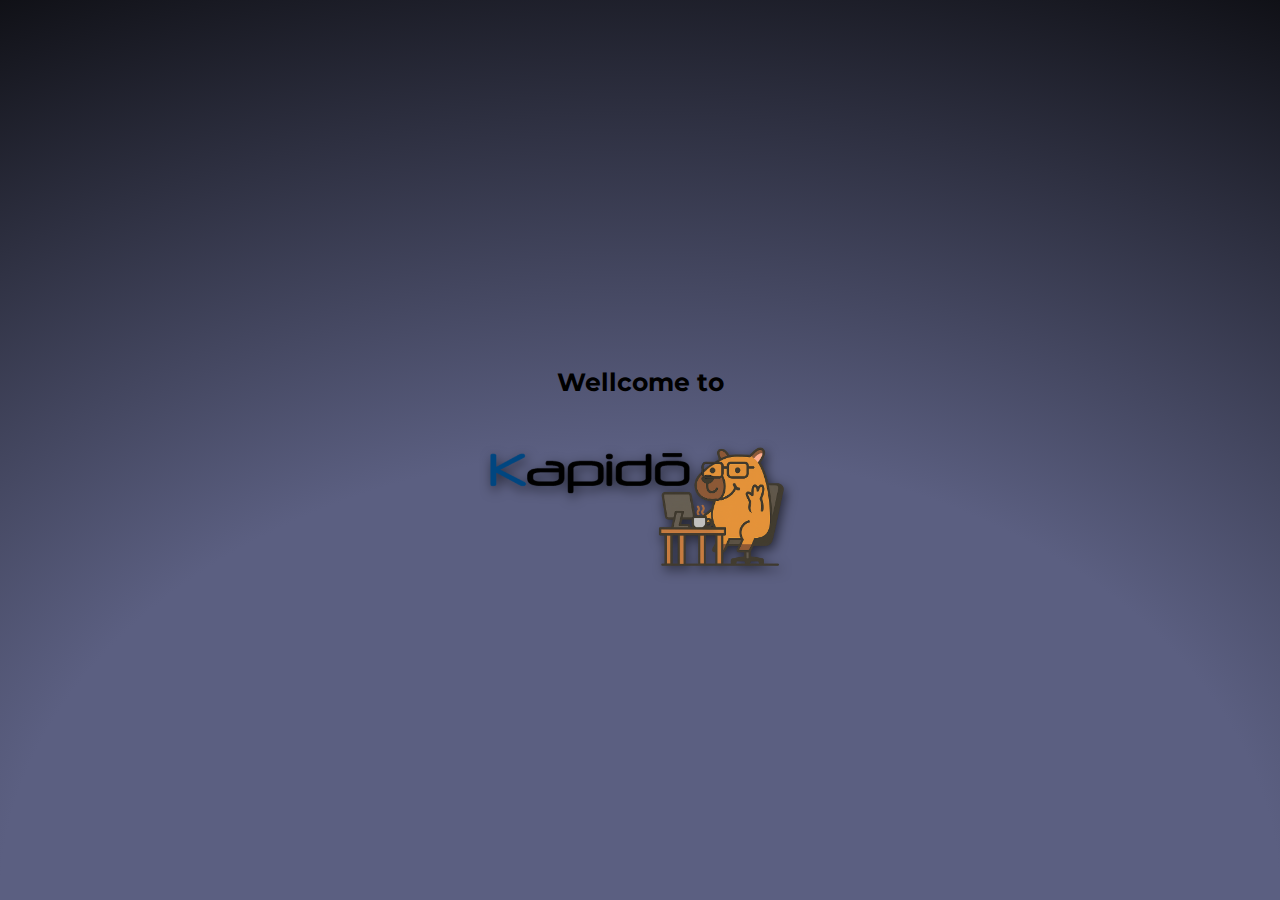
<file: index.html>
<!DOCTYPE html>
<html lang="en">

<head>
    <meta charset="UTF-8">
    <meta name="viewport" content="width=device-width, initial-scale=1.0">
    <title>Kapido</title>
    <link href="https://fonts.googleapis.com/css2?family=Montserrat:wght@400;700&display=swap" rel="stylesheet">
    <style>
        html {
            height: 100%;
        }


        body {
            height: 100%;
            margin: 0;
            padding: 0;
            background: radial-gradient(125% 125% at 50% 100%,
                    #5b5f81 40%,
                    rgb(0, 0, 0) 100%);
            display: flex;
            justify-content: center;
            align-items: center;
        }


        main {
            display: flex;
            flex-direction: column;
            justify-content: center;
            align-items: center;
            padding: 20px;
        }

        main h1 {
            color: rgb(0, 0, 0);
            margin-bottom: 30px;
            font-size: 25px;
            padding: 20px;
            font-family: 'Montserrat', sans-serif;
        }

        main img {
            max-width: 300px;
            height: auto;
            filter: drop-shadow(2px 4px 6px rgba(0, 0, 0, 0.6));
            transition: transform 0.3s ease;
        }


        h1 {
            transition: transform 0.8s ease-in-out;
        }

        h1:hover {
            transform: translateY(-5px) rotateY(360deg);
        }

        img:hover {
            transform: translateY(-5px);
        }
    </style>

</head>

<body>



    <main>
        <h1>Wellcome to</h1>
        <a href="html/Login.html">
            <img src="Imagenes/LOGO_KAPIDO.png" alt="Logo Kapido" class="logo-img">
        </a>
    </main>

</body>

</html>
</file>
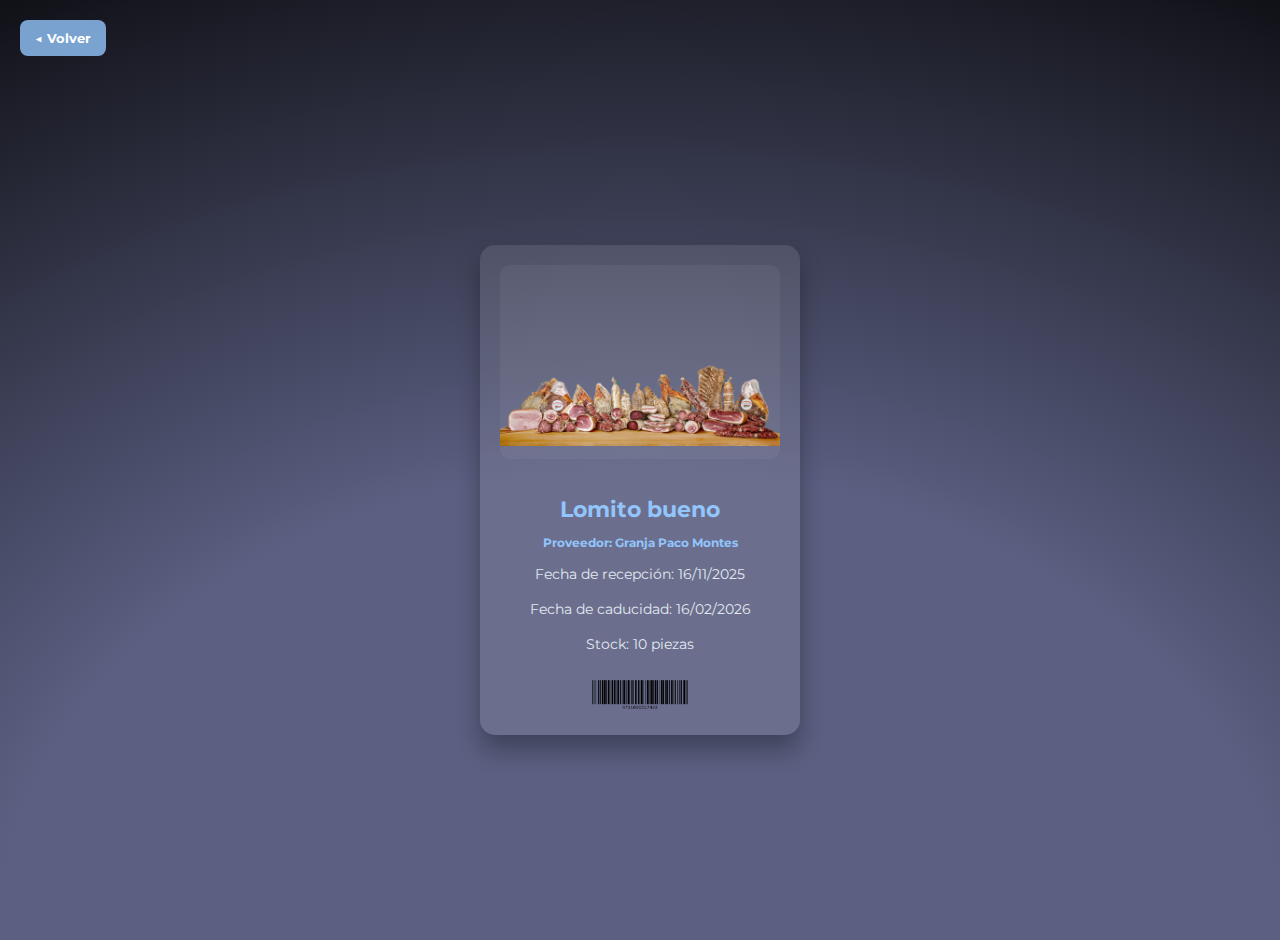
<file: html/Charcuteria.html>
<!DOCTYPE html>
<html lang="en">

<head>
    <meta charset="UTF-8">
    <meta name="viewport" content="width=device-width, initial-scale=1.0">
    <title>Lácteos - Kapido</title>
    <link href="https://fonts.googleapis.com/css2?family=Montserrat:wght@400;700&display=swap" rel="stylesheet">
    <style>
        body {
            font-family: 'Montserrat', sans-serif;
            margin: 0;
            padding: 20px;
            background: radial-gradient(125% 125% at 50% 100%, #5b5f81 40%, rgb(0, 0, 0) 100%);
            color: white;
            min-height: 100vh;
            display: flex;
            justify-content: center;
            align-items: center;
        }

        /* EFECTO TRANSICION DE LAS IMG*/
        article {
            position: relative;
            width: 320px;
            height: 450px;
            transition: all .3s ease;
            cursor: pointer;
        }

        /* Contenedor de la tarjeta */
        .card {
            display: flex;
            flex-direction: column;
            height: 100%;
            position: relative;
            background: rgba(255, 255, 255, 0.1);
            border-radius: 15px;
            padding: 20px;
            box-shadow: 0 15px 25px rgba(0, 0, 0, 0.3);
        }

        /* Contenedor de imágenes dentro de la tarjeta */
        .card-image {
            position: relative;
            width: 100%;
            height: 200px;
            overflow: hidden;
            border-radius: 10px;
            background: rgba(255, 255, 255, 0.05);
        }

        .card-image img:first-child {
            border-radius: 10px;
            width: 100%;
            height: 100%;
            object-fit: contain;
            object-position: center;
            transition: opacity .3s ease;
            opacity: 1;
            position: absolute;
            top: 0;
            left: 0;
            z-index: 1;
        }

        article:hover .card-image img:first-child {
            opacity: 0.1;
        }

        .card-image img:last-child {
            position: absolute;
            width: 70%;
            height: 70%;
            top: 50%;
            left: 50%;
            transform: translate(-50%, -50%) translateY(20%) scale(0.9);
            transition: all .3s ease;
            opacity: 0;
            object-fit: contain;
            object-position: center;
            z-index: 2;
        }

        article:hover {
            transform: perspective(250px) rotateX(10deg) translateY(-5%) translateZ(0);
        }

        article::before {
            content: '';
            position: absolute;
            bottom: 0;
            height: 100%;
            width: 100%;
            background-image: linear-gradient(to bottom, transparent 100%, rgba(0, 0, 0, 0.5) 50%, rgba(0, 0, 0) 95%);
            opacity: 0;
            transition: all .3s ease;
            border-radius: 15px;
            pointer-events: none;
        }

        article:hover::before {
            opacity: 0.3;
        }

        article:hover .card-image img:last-child {
            opacity: 1;
            transform: translate(-50%, -50%) translateY(-5%) scale(2.5) rotateY(360deg);
        }

        .card-content {
            margin-top: 15px;
            text-align: center;
        }

        .card-title {
            color: #93c5fd;
            margin-bottom: 10px;
            font-size: 22px;
        }

        .card-text, .card-text2, .card-text3, .card-text4 {
            color: #e2e8f0;
            font-size: 12px;
            
    
        }
        
        .card-text {
            font-weight: bold;
            color: #93c5fd;
        }

        .card-text2 {
            color: #e2e8f0;
            font-size: 14px;
            line-height: 1.5;
        }

        .card-text3 {
            color: #e2e8f0;
            font-size: 14px;
            line-height: 1.5;
        }

        .card-text4 {
            color: #e2e8f0;
            font-size: 14px;
            line-height: 1.5;
        }

        /* Botón de volver */
        .btn-volver {
            position: absolute;
            top: 20px;
            left: 20px;
            background: rgba(147, 197, 253, 0.8);
            color: white;
            border: none;
            padding: 10px 15px;
            border-radius: 8px;
            cursor: pointer;
            font-family: 'Montserrat', sans-serif;
            font-weight: bold;
            transition: all 0.3s ease;
            z-index: 1000;
        }

        .btn-volver:hover {
            background: rgba(147, 197, 253, 1);
            transform: translateX(-3px);
        }

        /* FIN - EFECTO TRANSICION DE LAS IMG*/
    </style>
</head>

<body>
    <button onclick="window.history.back()" class="btn-volver">◀ Volver</button>

    <article>
        <div class="card">
            <div class="card-image">
                <img src="../Imagenes/Charcuteria entera.png" alt="Yogurt">
                <img src="../Imagenes/lomito.png" alt="Explosión de moras">
            </div>
            <div class="card-content">
                <h3 class="card-title">Lomito bueno</h3>
                <p class="card-text"> Proveedor: Granja Paco Montes
                </p>
                <p class="card-text2">
                    Fecha de recepción: 16/11/2025
                </p>
                <p class="card-text3">
                    Fecha de caducidad: 16/02/2026
                </p>
                <p class="card-text4">
                    Stock: 10 piezas
                </p>
                <img src="../Imagenes/Codigo de barras.png" alt="bar-code image" style="width: 100px; height: auto; margin-top: 10px;">

                <br>
            </div>
        </div>
    </article>
</body>

</html>
</file>
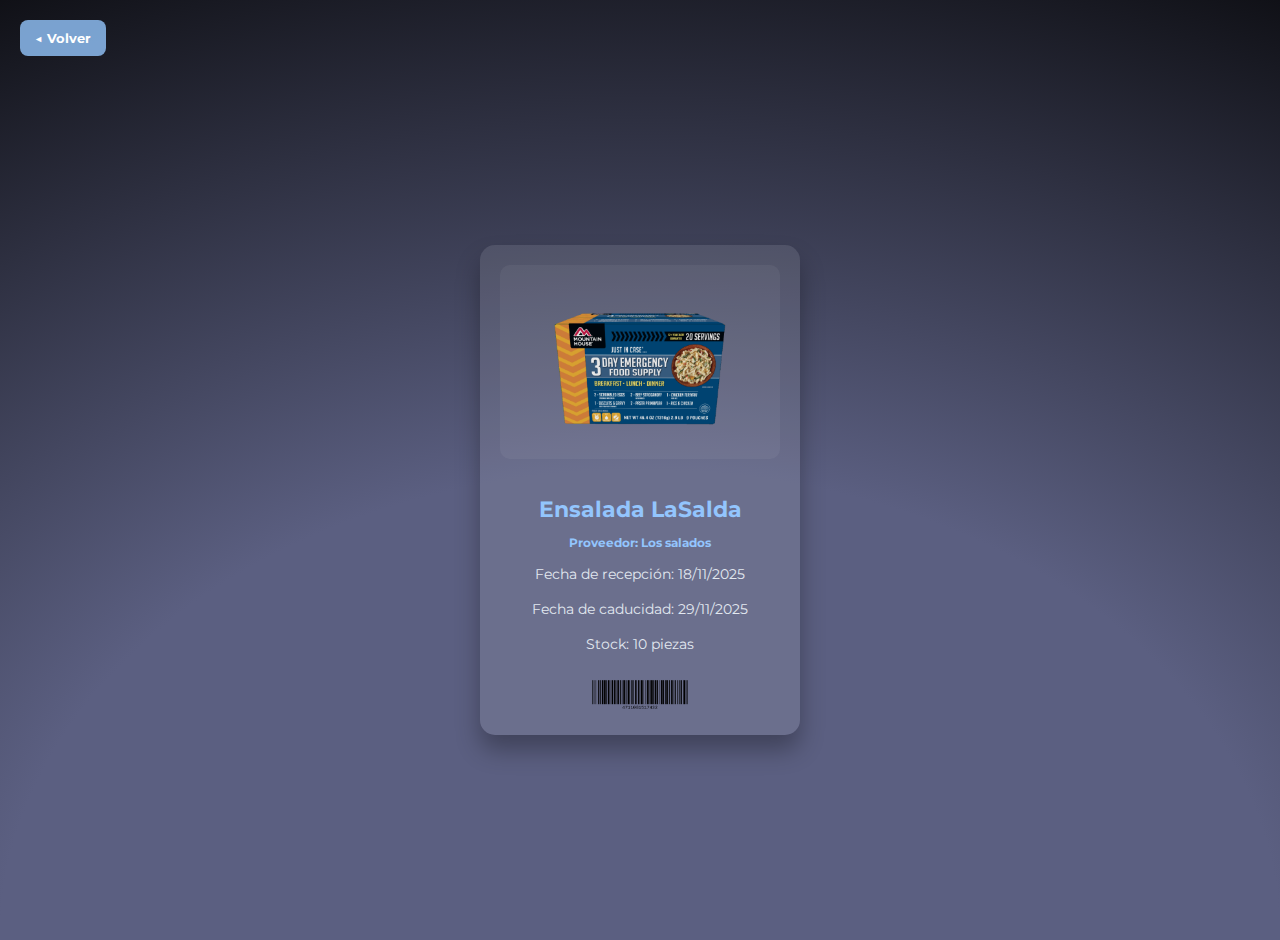
<file: html/Comida_preparada.html>
<!DOCTYPE html>
<html lang="en">

<head>
    <meta charset="UTF-8">
    <meta name="viewport" content="width=device-width, initial-scale=1.0">
    <title>Lácteos - Kapido</title>
    <link href="https://fonts.googleapis.com/css2?family=Montserrat:wght@400;700&display=swap" rel="stylesheet">
    <style>
        body {
            font-family: 'Montserrat', sans-serif;
            margin: 0;
            padding: 20px;
            background: radial-gradient(125% 125% at 50% 100%, #5b5f81 40%, rgb(0, 0, 0) 100%);
            color: white;
            min-height: 100vh;
            display: flex;
            justify-content: center;
            align-items: center;
        }

        /* EFECTO TRANSICION DE LAS IMG*/
        article {
            position: relative;
            width: 320px;
            height: 450px;
            transition: all .3s ease;
            cursor: pointer;
        }

        /* Contenedor de la tarjeta */
        .card {
            display: flex;
            flex-direction: column;
            height: 100%;
            position: relative;
            background: rgba(255, 255, 255, 0.1);
            border-radius: 15px;
            padding: 20px;
            box-shadow: 0 15px 25px rgba(0, 0, 0, 0.3);
        }

        /* Contenedor de imágenes dentro de la tarjeta */
        .card-image {
            position: relative;
            width: 100%;
            height: 200px;
            overflow: hidden;
            border-radius: 10px;
            background: rgba(255, 255, 255, 0.05);
        }

        .card-image img:first-child {
            border-radius: 10px;
            width: 100%;
            height: 100%;
            object-fit: contain;
            object-position: center;
            transition: opacity .3s ease;
            opacity: 1;
            position: absolute;
            top: 0;
            left: 0;
            z-index: 1;
        }

        article:hover .card-image img:first-child {
            opacity: 0.1;
        }

        .card-image img:last-child {
            position: absolute;
            width: 70%;
            height: 70%;
            top: 50%;
            left: 50%;
            transform: translate(-50%, -50%) translateY(20%) scale(0.9);
            transition: all .3s ease;
            opacity: 0;
            object-fit: contain;
            object-position: center;
            z-index: 2;
        }

        article:hover {
            transform: perspective(250px) rotateX(10deg) translateY(-5%) translateZ(0);
        }

        article::before {
            content: '';
            position: absolute;
            bottom: 0;
            height: 100%;
            width: 100%;
            background-image: linear-gradient(to bottom, transparent 100%, rgba(0, 0, 0, 0.5) 50%, rgba(0, 0, 0) 95%);
            opacity: 0;
            transition: all .3s ease;
            border-radius: 15px;
            pointer-events: none;
        }

        article:hover::before {
            opacity: 0.3;
        }

        article:hover .card-image img:last-child {
            opacity: 1;
            transform: translate(-50%, -50%) translateY(-5%) scale(2.5) rotateY(360deg);
        }

        .card-content {
            margin-top: 15px;
            text-align: center;
        }

        .card-title {
            color: #93c5fd;
            margin-bottom: 10px;
            font-size: 22px;
        }

        .card-text, .card-text2, .card-text3, .card-text4 {
            color: #e2e8f0;
            font-size: 12px;
            
    
        }
        
        .card-text {
            font-weight: bold;
            color: #93c5fd;
        }

        .card-text2 {
            color: #e2e8f0;
            font-size: 14px;
            line-height: 1.5;
        }

        .card-text3 {
            color: #e2e8f0;
            font-size: 14px;
            line-height: 1.5;
        }

        .card-text4 {
            color: #e2e8f0;
            font-size: 14px;
            line-height: 1.5;
        }

        /* Botón de volver */
        .btn-volver {
            position: absolute;
            top: 20px;
            left: 20px;
            background: rgba(147, 197, 253, 0.8);
            color: white;
            border: none;
            padding: 10px 15px;
            border-radius: 8px;
            cursor: pointer;
            font-family: 'Montserrat', sans-serif;
            font-weight: bold;
            transition: all 0.3s ease;
            z-index: 1000;
        }

        .btn-volver:hover {
            background: rgba(147, 197, 253, 1);
            transform: translateX(-3px);
        }

        /* FIN - EFECTO TRANSICION DE LAS IMG*/
    </style>
</head>

<body>
    <button onclick="window.history.back()" class="btn-volver">◀ Volver</button>

    <article>
        <div class="card">
            <div class="card-image">
                <img src="../Imagenes/Comida preparada close.png" alt="Preparada close">
                <img src="../Imagenes/Comida preparada open.png" alt="Preparada open">
            </div>
            <div class="card-content">
                <h3 class="card-title">Ensalada LaSalda</h3>
                <p class="card-text"> Proveedor: Los salados
                </p>
                <p class="card-text2">
                    Fecha de recepción: 18/11/2025
                </p>
                <p class="card-text3">
                    Fecha de caducidad: 29/11/2025
                </p>
                <p class="card-text4">
                    Stock: 10 piezas
                </p>
                <img src="../Imagenes/Codigo de barras.png" alt="bar-code image" style="width: 100px; height: auto; margin-top: 10px;">

                <br>
            </div>
        </div>
    </article>
</body>

</html>
</file>
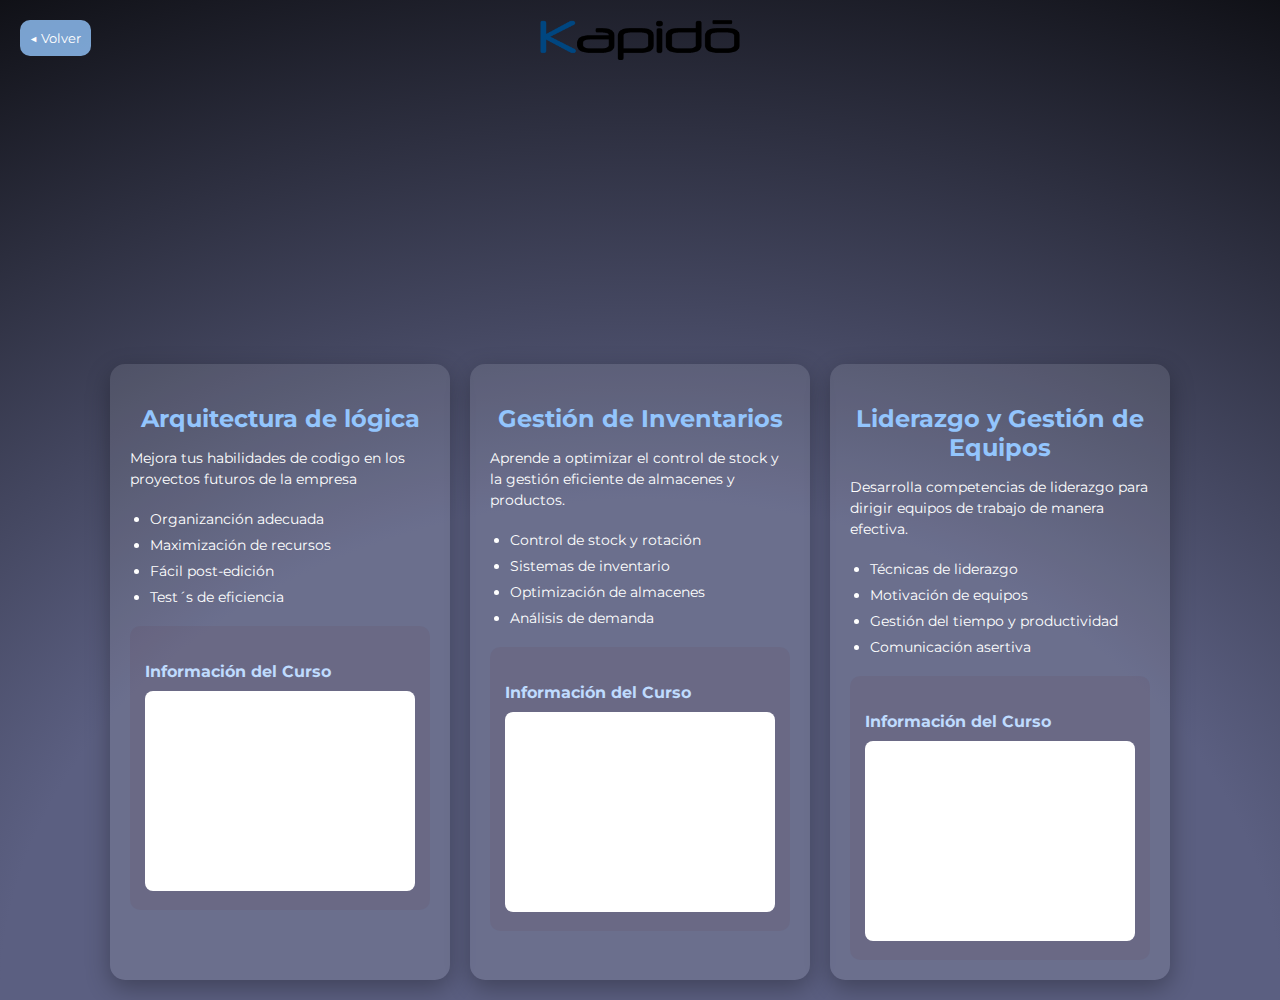
<file: html/Formaciones.html>
<!DOCTYPE html>
<html lang="en">

<head>
    <meta charset="UTF-8">
    <meta name="viewport" content="width=device-width, initial-scale=1.0">
    <title>Formaciones - Kapido</title>
     <link href="https://fonts.googleapis.com/css2?family=Montserrat:wght@400;700&display=swap" rel="stylesheet">
    <style>
        body {
            font-family: 'Montserrat', sans-serif;
            margin: 0;
            padding: 20px;
            background: radial-gradient(125% 125% at 50% 100%, #5b5f81 40%, rgb(0, 0, 0) 100%);
            color: white;
            min-height: 100vh;
        }

        .header {
            text-align: center;
            margin-bottom: 40px;
        }

        .logo {
            max-width: 200px;
        }

        .container {
            display: flex;
            gap: 20px;
            justify-content: center;
            margin-top: 300px;
            align-items: stretch;
        }

        .card {
            background: rgba(255, 255, 255, 0.1);
            border-radius: 15px;
            padding: 20px;
            width: 300px;
            box-shadow: 0 8px 25px rgba(0, 0, 0, 0.3);
            transition: transform 0.3s ease;
        }

        .card:hover {
            transform: translateY(-5px);
        }

        .card h2 {
            color: #93c5fd;
            margin-bottom: 15px;
            text-align: center;
        }

        .card p {
            margin-bottom: 20px;
            line-height: 1.5;
            font-size: 14px;
        }

        .card ul {
            margin-bottom: 20px;
            padding-left: 20px;
        }

        .card li {
            margin-bottom: 8px;
            font-size: 14px;
        }

        iframe {
            width: 100%;
            height: 200px;
            border: none;
            border-radius: 8px;
            background: white;
        }

        .info-section {
            background: rgba(95, 8, 8, 0.05);
            padding: 15px;
            border-radius: 10px;
            margin-top: 15px;
        }

        .info-section h4 {
            color: #bfdbfe;
            margin-bottom: 10px;
        }
        
        .btn-volver {
            position: absolute;
            top: 20px;
            left: 20px;
            background: rgba(147, 197, 253, 0.8);
            color: white;
            border: none;
            padding: 10px 10px;
            border-radius: 10px;
            cursor: pointer;
            font-family: 'Montserrat', sans-serif;
            transition: all 0.3s ease;
        }
        .btn-volver:hover {
            background: rgba(147, 197, 253, 1);
            transform: translateX(-3px);
        }
    </style>
</head>

<body>
    <button onclick="window.history.back()" class="btn-volver">◀ Volver</button>
    <div class="header">
        <img src="../Imagenes/Kpido.png" alt="Kapido Logo" class="logo">
    </div>

    <div class="container">
        <!-- Carta 1: Formacion en Arquitectura de logica -->
        <div class="card">
            <h2>Arquitectura de lógica</h2>
            <p>Mejora tus habilidades de codigo en los proyectos futuros de la empresa</p>
            
            <ul>
                <li>Organizanción adecuada</li>
                <li>Maximización de recursos</li>
                <li>Fácil post-edición</li>
                <li>Test´s de eficiencia</li>
            </ul>

            <div class="info-section">
                <h4>Información del Curso</h4>
               <iframe src="https://www.google.com/maps?q=39.467180,-0.375114&z=16&hl=es&output=embed
" 
                        title="Información SEPE - Atención al Cliente">
                    
                </iframe>
            </div>
        </div>

        <!-- Carta 2: Gestión de Inventarios -->
        <div class="card">
            <h2>Gestión de Inventarios</h2>
            <p>Aprende a optimizar el control de stock y la gestión eficiente de almacenes y productos.</p>
            
            <ul>
                <li>Control de stock y rotación</li>
                <li>Sistemas de inventario</li>
                <li>Optimización de almacenes</li>
                <li>Análisis de demanda</li>
            </ul>

            <div class="info-section">
                <h4>Información del Curso</h4>
                <iframe src="https://www.google.com/maps?q=39.455694,-0.359250&hl=es&z=16&output=embed" 
                        title="Información FUNDAE - Gestión de Inventarios">
                </iframe>
            </div>
        </div>

        <!-- Carta 3: Liderazgo y Gestión de Equipos -->
        <div class="card">
            <h2>Liderazgo y Gestión de Equipos</h2>
            <p>Desarrolla competencias de liderazgo para dirigir equipos de trabajo de manera efectiva.</p>
            
            <ul>
                <li>Técnicas de liderazgo</li>
                <li>Motivación de equipos</li>
                <li>Gestión del tiempo y productividad</li>
                <li>Comunicación asertiva</li>
            </ul>

            <div class="info-section">
                <h4>Información del Curso</h4>
               <iframe src="https://www.google.com/maps?q=39.47379,-0.37811&z=16&hl=es&output=embed
" 
                        title="Información TodoFP - Liderazgo">

                </iframe>
            </div>
        </div>
    </div>
</body>

</html>
</file>
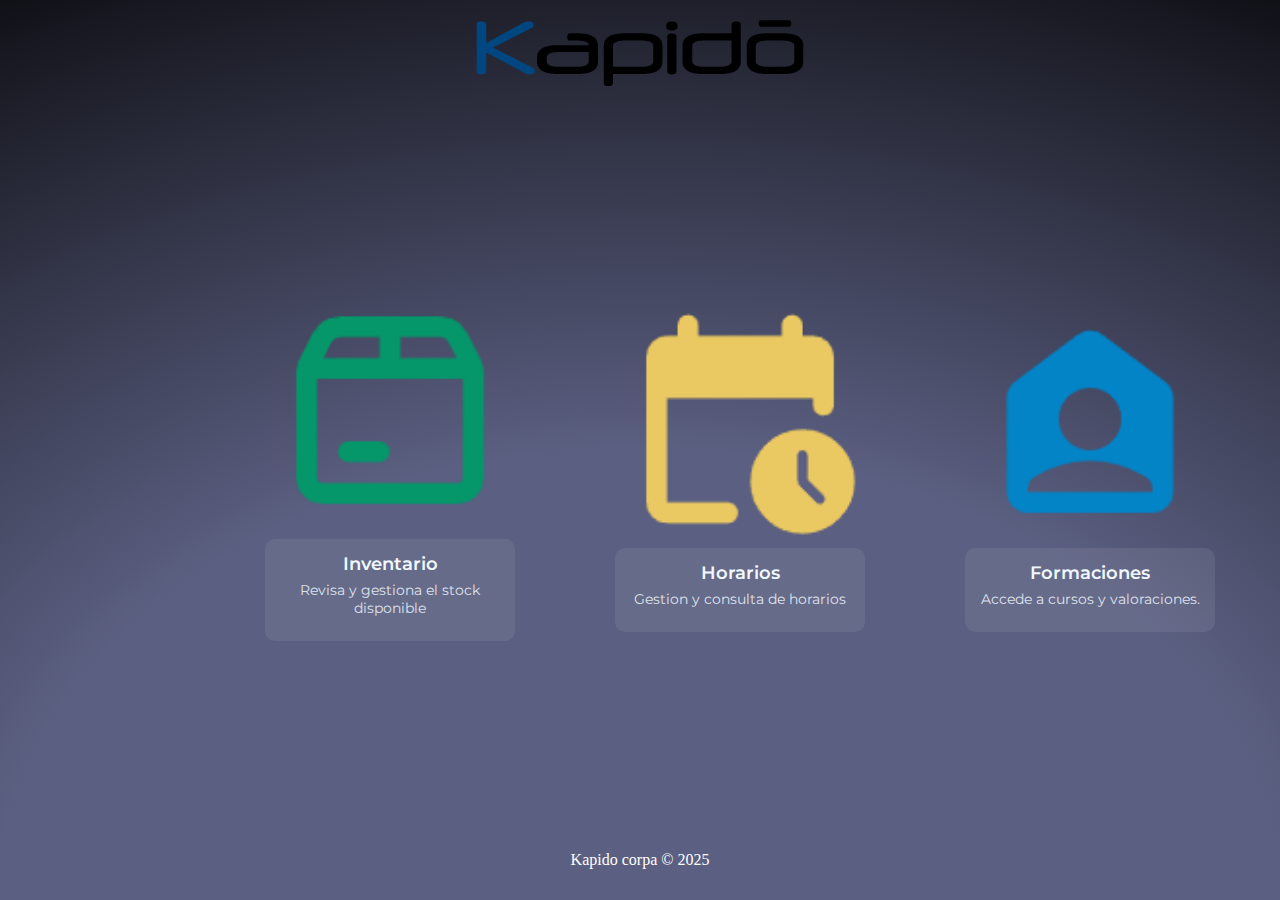
<file: html/Gestion_Tareas.html>
<!DOCTYPE html>
<html lang="en">

<head>
    <meta charset="UTF-8">
    <meta name="viewport" content="width=device-width, initial-scale=1.0">
    <title>Gestion de tareas</title>
    <link rel="stylesheet" href="../css/estilos.css">
    <link href="https://fonts.googleapis.com/css2?family=Montserrat:wght@400;700&display=swap" rel="stylesheet">
  
</head>

<body>
    <header>
        <img src="../Imagenes/Kpido.png" alt="Kapido Logo" class="logo">
    </header>

<!-- 
    <aside>
        <input type="checkbox" id="menu-toggle" class="menu-checkbox" aria-hidden="true">
        <label for="menu-toggle" class="menu-toggle" aria-label="Abrir menú"></label>
        <ul class="menu">
            <li><a href="#">Horarios</a></li>
            <li><a href="#">Inventario</a></li>
            <li><a href="#">Valoraciones</a></li>
            <li><a href="#">Formaciones</a></li>
        </ul>
    </aside>
-->
    <main>
        <section>
            
            <article>
                <div class="card">
                    <div class="card-image">
                        <img src="../Imagenes/Caja_cerrada.png" alt="Stock open">
                        <a href="Inventario.html">
                        <img src="../Imagenes/Caja_abierta.png" alt="Stock close">
                        </a>
                    </div>
                    <div class="card-content">
                        <h3 class="card-title">Inventario</h3>
                        <p class="card-text">Revisa y gestiona el stock disponible</p>
                        
                    </div>
                </div>
            </article>
            <article>
                <div class="card">
                    <div class="card-image">
                        <img src="../Imagenes/Calendario_cerrado.png" alt="Calendario open">
                        <a href="Horarios.html">
                        <img src="../Imagenes/Calendario_abierto.png" alt="Calendario close">
                        </a>
                    </div>
                    <div class="card-content">
                        <h3 class="card-title">Horarios</h3>
                        <p class="card-text">Gestion y consulta de horarios</p>
                      
                    </div>
                </div>
            </article>
            <article>
                <div class="card">
                    <div class="card-image">
                        <img src="../Imagenes/Posicion_de_trabajo_cerrada.png" alt="Pos open">
                        <a href="Formaciones.html">
                            <img src="../Imagenes/Posicion_de_trabajo_abierta.png" alt="Pos close">
                        </a>
                    </div>
                    <div class="card-content">
                        <h3 class="card-title">Formaciones</h3>
                        <p class="card-text">Accede a cursos y valoraciones.</p>
                        
                    </div>
                </div>
            </article>
        </section>
    </main>

    <footer class="box footer">
        <p>Kapido corpa © 2025</p>
    </footer>



</body>

</html>
</file>
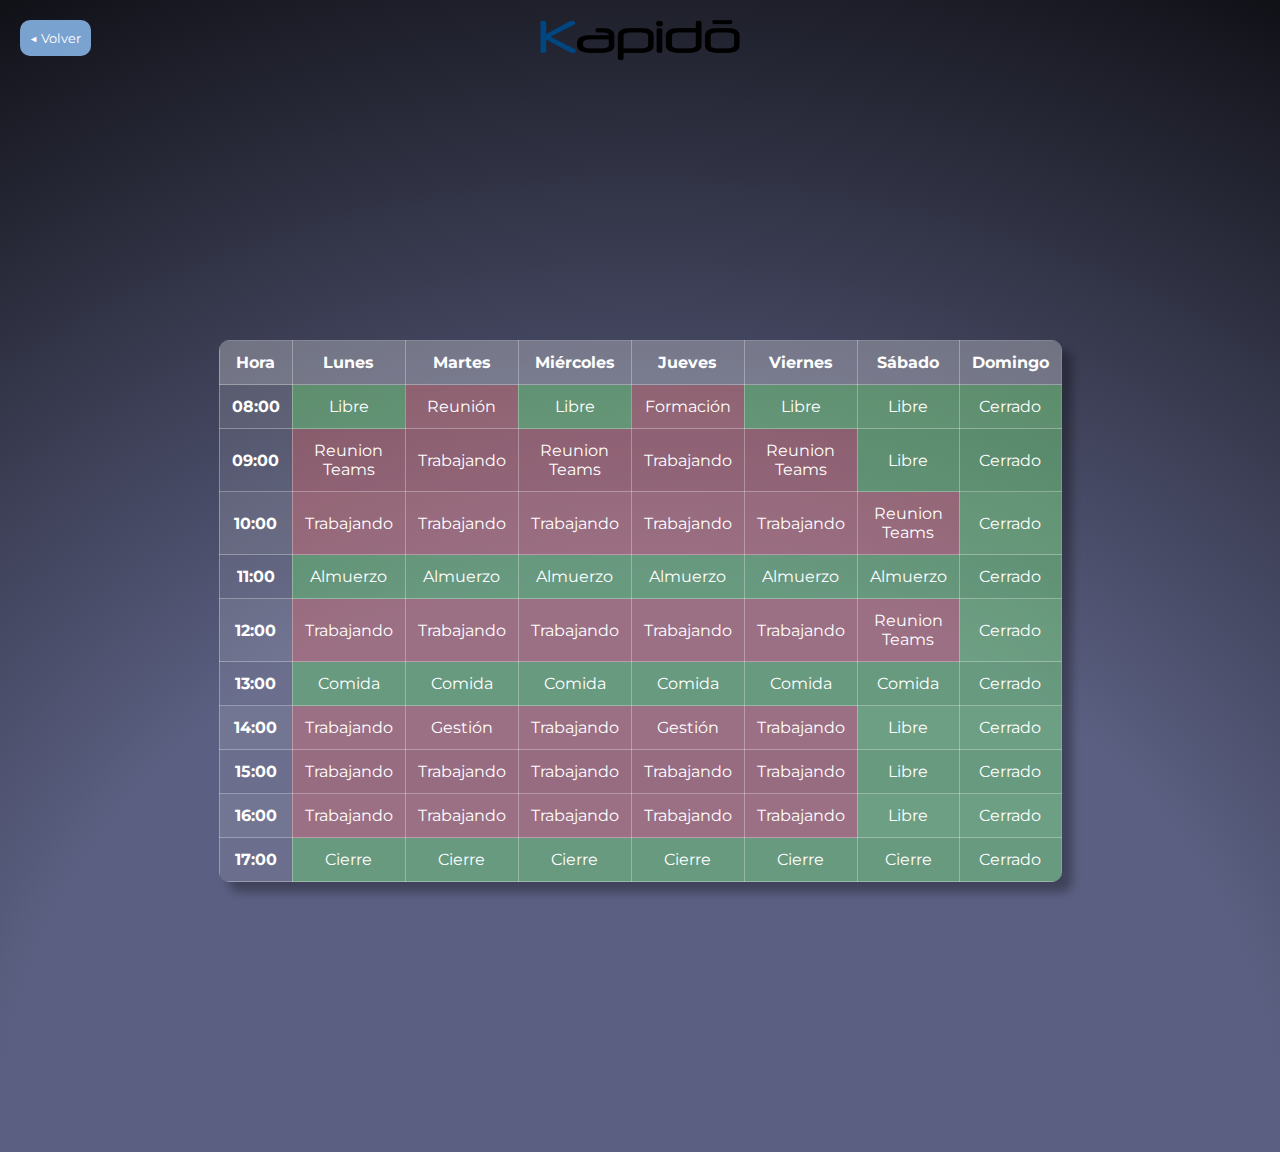
<file: html/Horarios.html>
<!DOCTYPE html>
<html lang="en">
<head>
    <meta charset="UTF-8">
    <meta name="viewport" content="width=device-width, initial-scale=1.0">
    <title>Horarios - Kapido</title>
    <link href="https://fonts.googleapis.com/css2?family=Montserrat:wght@400;700&display=swap" rel="stylesheet">
    <style>
        body {
            font-family: 'Montserrat', sans-serif;
            margin: 20px;
            background: radial-gradient(125% 125% at 50% 100%, #5b5f81 40%, rgb(0, 0, 0) 100%);
            color: white;
            min-height: 100vh;
            display: flex;
            flex-direction: column;
            align-items: center;
        }
        
        .logo {
            max-width: 200px;
            margin-bottom: 30px;
        }
        
         .btn-volver {
            position: absolute;
            top: 20px;
            left: 20px;
            background: rgba(147, 197, 253, 0.8);
            color: white;
            border: none;
            padding: 10px 10px;
            border-radius: 10px;
            cursor: pointer;
            font-family: 'Montserrat', sans-serif;
            transition: all 0.3s ease;
        }
        .btn-volver:hover {
            background: rgba(147, 197, 253, 1);
            transform: translateX(-3px);
        }
        
        table {
            width: 100%;
            max-width: 800px;
            margin: 250px;
            border-collapse: collapse;
            background: rgba(255, 255, 255, 0.1);
            border-radius: 10px;
            overflow: hidden;
            box-shadow: 10px 10px 10px rgba(0, 0, 0, 0.3);
            
        }
        
        th, td {
            padding: 12px;
            text-align: center;
            border: 1px solid rgba(255, 255, 255, 0.3);
        }
        
        th {
            background: rgba(255, 255, 255, 0.2);
            font-weight: bold;
        }
        
        tr:nth-child(even) {
            background: rgba(255, 255, 255, 0.05);
        }
        
        .ocupado {
            background: rgba(255, 100, 100, 0.3);
        }
        
        .libre {
            background: rgba(100, 255, 100, 0.3);
        }

        td:hover {
            box-shadow: inset 0 0 10px rgb(255, 255, 255);
            cursor: pointer;
        }

    </style>
</head>
<body>
    <button onclick="window.history.back()" class="btn-volver">◀ Volver</button>
    <img src="../Imagenes/Kpido.png" alt="Kapido Logo" class="logo">
    
    <table>
        <tr>
            <th>Hora</th>
            <th>Lunes</th>
            <th>Martes</th>
            <th>Miércoles</th>
            <th>Jueves</th>
            <th>Viernes</th>
            <th>Sábado</th>
            <th>Domingo</th>
        </tr>
        <tr>
            <td><strong>08:00</strong></td>
            <td class="libre">Libre</td>
            <td class="ocupado">Reunión</td>
            <td class="libre">Libre</td>
            <td class="ocupado">Formación</td>
            <td class="libre">Libre</td>
            <td class="libre">Libre</td>
            <td class="libre">Cerrado</td>
        </tr>
        <tr>
            <td><strong>09:00</strong></td>
            <td class="ocupado">Reunion Teams</td>
            <td class="ocupado">Trabajando</td>
            <td class="ocupado">Reunion Teams</td>
            <td class="ocupado">Trabajando</td>
            <td class="ocupado">Reunion Teams</td>
            <td class="libre">Libre</td>
            <td class="libre">Cerrado</td>
        </tr>
        <tr>
            <td><strong>10:00</strong></td>
            <td class="ocupado">Trabajando</td>
            <td class="ocupado">Trabajando</td>
            <td class="ocupado">Trabajando</td>
            <td class="ocupado">Trabajando</td>
            <td class="ocupado">Trabajando</td>
            <td class="ocupado">Reunion Teams</td>
            <td class="libre">Cerrado</td>
        </tr>
        <tr>
            <td><strong>11:00</strong></td>
            <td class="libre">Almuerzo</td>
            <td class="libre">Almuerzo</td>
            <td class="libre">Almuerzo</td>
            <td class="libre">Almuerzo</td>
            <td class="libre">Almuerzo</td>
            <td class="libre">Almuerzo</td>
            <td class="libre">Cerrado</td>
        </tr>
        <tr>
            <td><strong>12:00</strong></td>
            <td class="ocupado">Trabajando</td>
            <td class="ocupado">Trabajando</td>
            <td class="ocupado">Trabajando</td>
            <td class="ocupado">Trabajando</td>
            <td class="ocupado">Trabajando</td>
            <td class="ocupado">Reunion Teams</td>
            <td class="libre">Cerrado</td>
        </tr>
        <tr>
            <td><strong>13:00</strong></td>
            <td class="libre">Comida</td>
            <td class="libre">Comida</td>
            <td class="libre">Comida</td>
            <td class="libre">Comida</td>
            <td class="libre">Comida</td>
            <td class="libre">Comida</td>
            <td class="libre">Cerrado</td>
        </tr>
        <tr>
            <td><strong>14:00</strong></td>
            <td class="ocupado">Trabajando</td>
            <td class="ocupado">Gestión</td>
            <td class="ocupado">Trabajando</td>
            <td class="ocupado">Gestión</td>
            <td class="ocupado">Trabajando</td>
            <td class="libre">Libre</td>
            <td class="libre">Cerrado</td>
        </tr>
        <tr>
            <td><strong>15:00</strong></td>
            <td class="ocupado">Trabajando</td>
            <td class="ocupado">Trabajando</td>
            <td class="ocupado">Trabajando</td>
            <td class="ocupado">Trabajando</td>
            <td class="ocupado">Trabajando</td>
            <td class="libre">Libre</td>
            <td class="libre">Cerrado</td>
        </tr>
        <tr>
            <td><strong>16:00</strong></td>
            <td class="ocupado">Trabajando</td>
            <td class="ocupado">Trabajando</td>
            <td class="ocupado">Trabajando</td>
            <td class="ocupado">Trabajando</td>
            <td class="ocupado">Trabajando</td>
            <td class="libre">Libre</td>
            <td class="libre">Cerrado</td>
        </tr>
        <tr>
            <td><strong>17:00</strong></td>
            <td class="libre">Cierre</td>
            <td class="libre">Cierre</td>
            <td class="libre">Cierre</td>
            <td class="libre">Cierre</td>
            <td class="libre">Cierre</td>
            <td class="libre">Cierre</td>
            <td class="libre">Cerrado</td>
        </tr>
    </table>
  
</body>
</html>
</file>
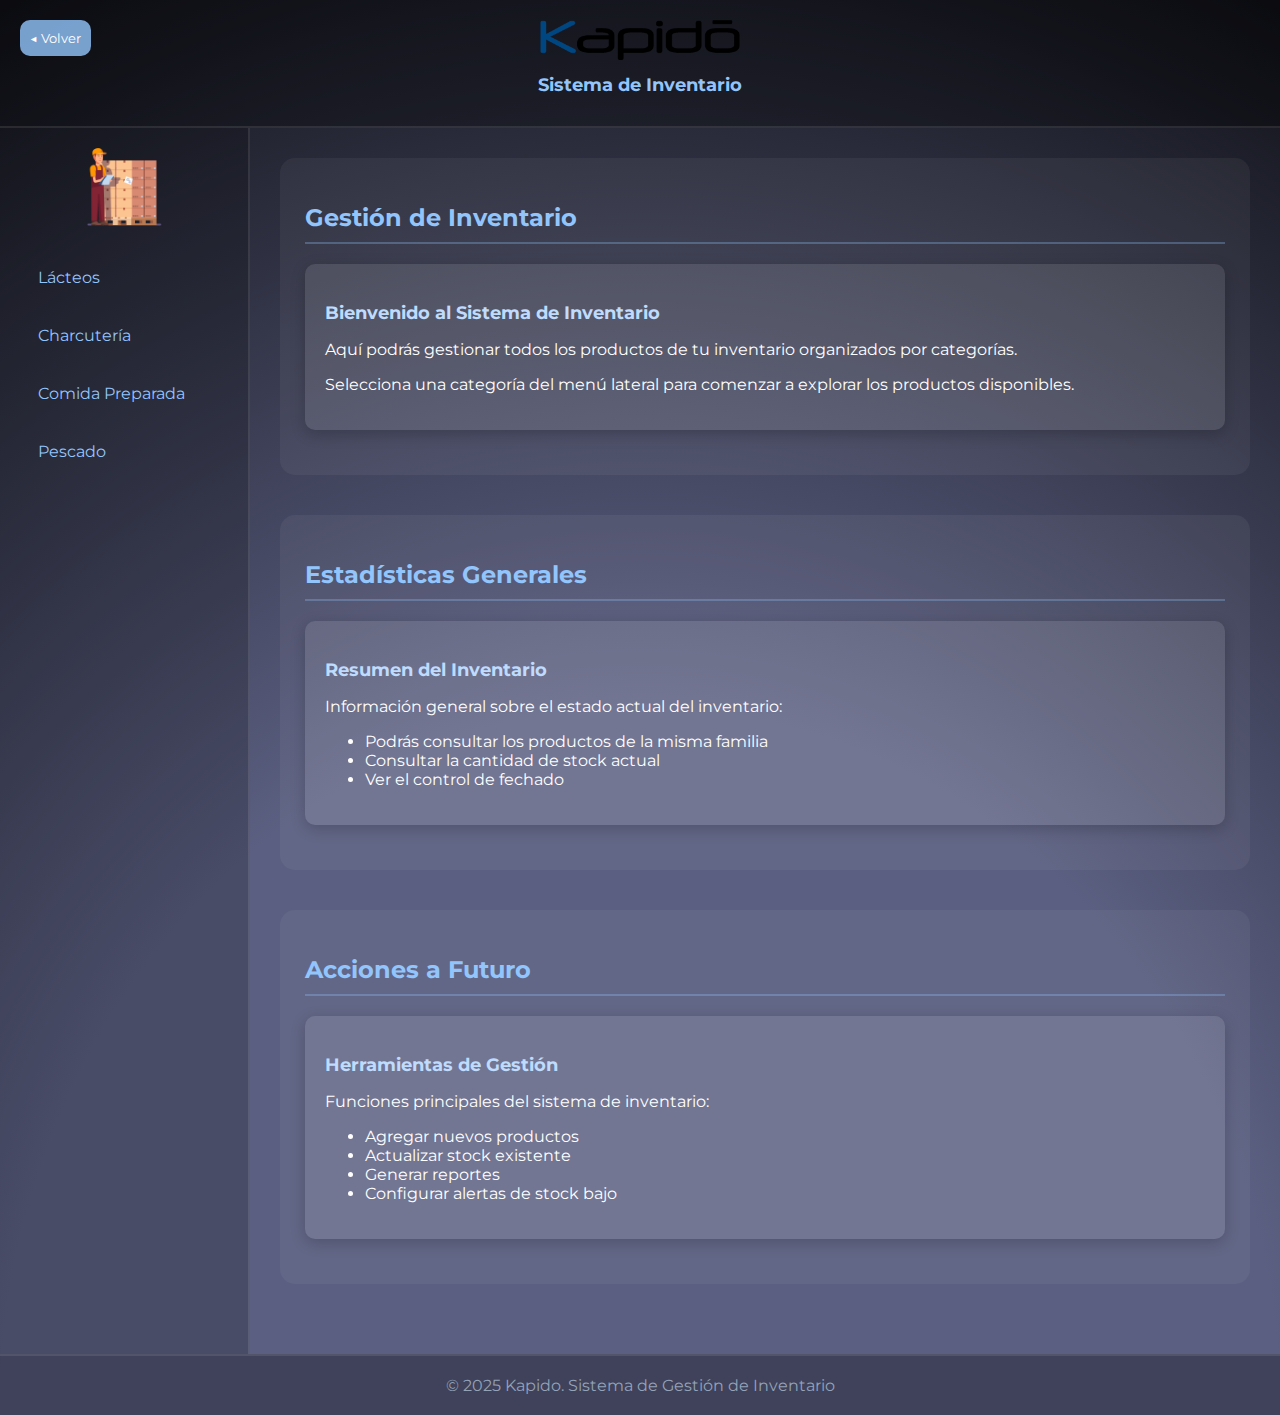
<file: html/Inventario.html>
<!DOCTYPE html>
<html lang="en">

<head>
    <meta charset="UTF-8">
    <meta name="viewport" content="width=device-width, initial-scale=1.0">
    <title>Inventario - Kapido</title>
    <link href="https://fonts.googleapis.com/css2?family=Montserrat:wght@400;700&display=swap" rel="stylesheet">

    <style>
        body {
            font-family: 'Montserrat', sans-serif;
            margin: 0;
            padding: 0;
            background: radial-gradient(125% 125% at 50% 100%, #5b5f81 40%, rgb(0, 0, 0) 100%);
            color: white;
            min-height: 100vh;
            display: grid;
            grid-template-columns: 250px;
            grid-template-rows: auto;
            grid-template-areas:
                "header header"
                "aside main"
                "footer footer";
        }

        header {
            grid-area: header;
            background: rgba(0, 0, 0, 0.3);
            padding: 20px;
            text-align: center;
            border-bottom: 2px solid rgba(255, 255, 255, 0.1);
        }

        h1{
            color: #93c5fd;
            margin: 10px;
            font-size: 18px;
        }

        .logo {
            max-width: 200px;
            height: auto;
        }

        aside {
            grid-area: aside;
            background: rgba(0, 0, 0, 0.2);
            padding: 20px;
            border-right: 2px solid rgba(255, 255, 255, 0.1);
            display: flex;
            flex-direction: column;
          

        }

        .inventory-icon {
            max-width: 100px;
            height: auto;
            align-self: center;
            margin-bottom: 30px;
        }

        .category-list {
            list-style: none;
            padding: 0;
            margin: 0;
        }

        .category-list li {
            margin-bottom: 15px;
        }

        .category-list a {
            color: #93c5fd;
            text-decoration: none;
            display: block;
            padding: 12px 15px;
            border-radius: 8px;
            transition: all 0.3s ease;
            border-left: 3px solid transparent;
        }

        .category-list a:hover {
            background: rgba(147, 197, 253, 0.2);
            border-left-color: #93c5fd;
            transform: translateX(5px);
        }

        main {
            grid-area: main;
            padding: 30px;
            overflow-y: auto;
        }

        section {
            margin-bottom: 40px;
            background: rgba(255, 255, 255, 0.05);
            border-radius: 15px;
            padding: 25px;
        }

        section h2 {
            color: #93c5fd;
            margin-bottom: 20px;
            font-size: 24px;
            border-bottom: 2px solid rgba(147, 197, 253, 0.3);
            padding-bottom: 10px;
        }

        article {
            background: rgba(255, 255, 255, 0.1);
            border-radius: 10px;
            padding: 20px;
            margin-bottom: 20px;
            box-shadow: 0 4px 15px rgba(0, 0, 0, 0.2);
            transition: transform 0.3s ease;
        }

        article:hover {
            transform: translateY(-3px);
        }

        article h3 {
            color: #bfdbfe;
            margin-bottom: 15px;
            font-size: 18px;
        }

        footer {
            grid-area: footer;
            background: rgba(0, 0, 0, 0.3);
            padding: 20px;
            text-align: center;
            border-top: 2px solid rgba(255, 255, 255, 0.1);
        }

        footer p {
            margin: 0;
            color: #94a3b8;
        }
        
        .btn-volver {
            position: absolute;
            top: 20px;
            left: 20px;
            background: rgba(147, 197, 253, 0.8);
            color: white;
            border: none;
            padding: 10px 10px;
            border-radius: 10px;
            cursor: pointer;
            font-family: 'Montserrat', sans-serif;
            transition: all 0.3s ease;
        }
        .btn-volver:hover {
            background: rgba(147, 197, 253, 1);
            transform: translateX(-3px);
        }

        aside nav ul li{
            justify-content: center;
            align-items: center;
        }
    </style>
</head>

<body>
    <button onclick="window.history.back()" class="btn-volver">◀ Volver</button>
    <header>
        <img src="../Imagenes/Kpido.png" alt="Kapido Logo" class="logo">
        <h1>Sistema de Inventario</h1>
    </header>

    <aside>
        <img src="../Imagenes/hacer inventario.png" alt="Hacer Inventario" class="inventory-icon">

        <nav>
            <ul class="category-list">
                <li><a href="Lacteos.html">Lácteos</a></li>
                <li><a href="Charcuteria.html">Charcutería</a></li>
                <li><a href="Comida_preparada.html">Comida Preparada</a></li>
                <li><a href="Pescado.html">Pescado</a></li>
            </ul>
        </nav>
    </aside>

    <main>
        <section>
            <h2>Gestión de Inventario</h2>
            <article>
                <h3>Bienvenido al Sistema de Inventario</h3>
                <p>Aquí podrás gestionar todos los productos de tu inventario organizados por categorías.</p>
                <p>Selecciona una categoría del menú lateral para comenzar a explorar los productos disponibles.</p>
            </article>
        </section>

        <section>
            <h2>Estadísticas Generales</h2>
            <article>
                <h3>Resumen del Inventario</h3>
                <p>Información general sobre el estado actual del inventario:</p>
                <ul>
                    <li>Podrás consultar los productos de la misma familia</li>
                    <li>Consultar la cantidad de stock actual</li>
                    <li>Ver el control de fechado</li>
                </ul>
            </article>
        </section>

        <section>
            <h2>Acciones a Futuro</h2>
            <article>
                <h3>Herramientas de Gestión</h3>
                <p>Funciones principales del sistema de inventario:</p>
                <ul>
                    <li>Agregar nuevos productos</li>
                    <li>Actualizar stock existente</li>
                    <li>Generar reportes</li>
                    <li>Configurar alertas de stock bajo</li>
                </ul>
            </article>
        </section>
    </main>

    <footer>
        <p>&copy; 2025 Kapido. Sistema de Gestión de Inventario</p>
    </footer>
</body>

</html>
</file>
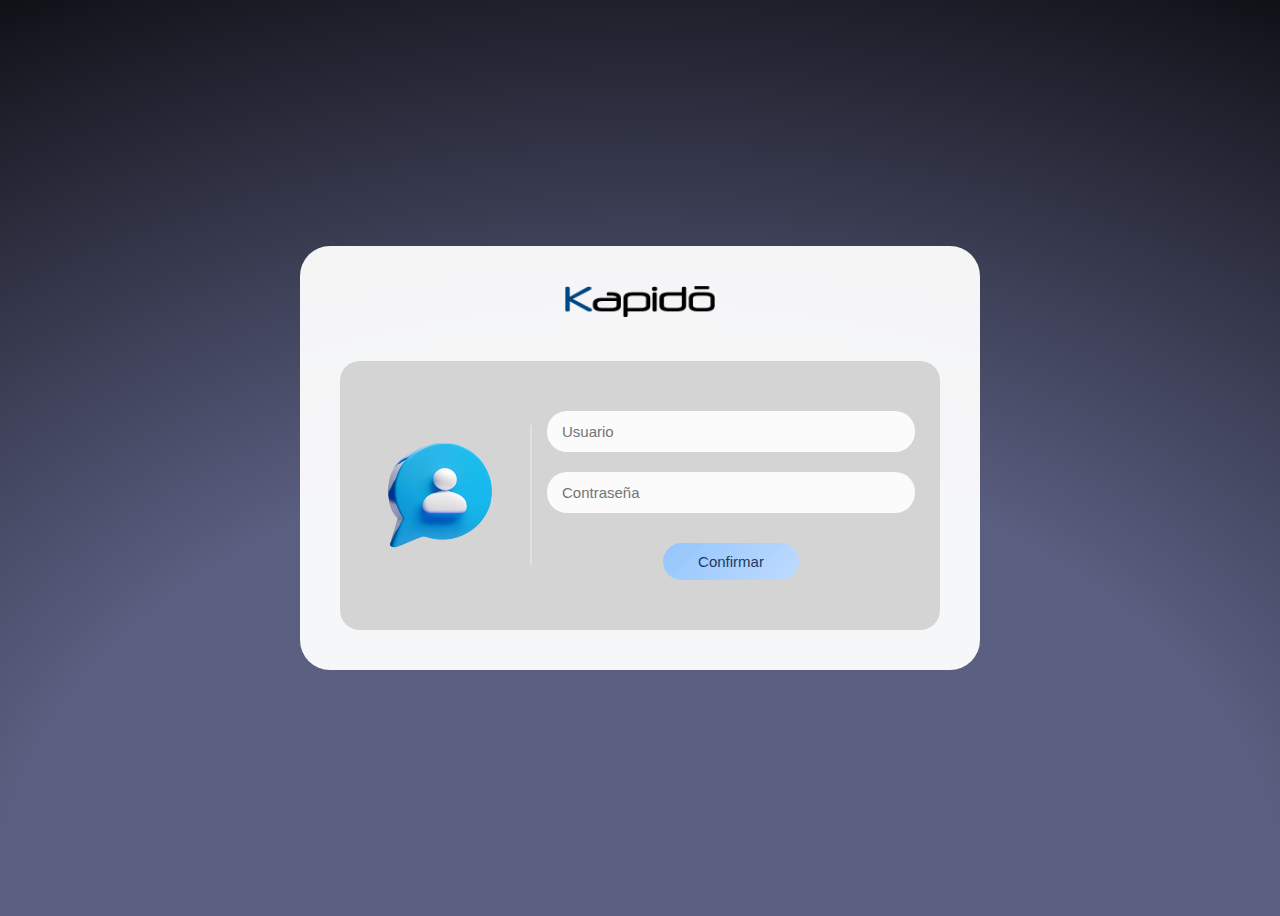
<file: html/Login.html>
<!DOCTYPE html>
<html lang="en">

<head>
    <meta charset="UTF-8">
    <meta name="viewport" content="width=device-width, initial-scale=1.0">
    <title>Login</title>
    <link href="https://fonts.googleapis.com/css2?family=Montserrat:wght@400;700&display=swap" rel="stylesheet">
    <style>
       
        body {
            height: 100vh;
            font-family: 'Montserrat', sans-serif;
            display: flex;
            justify-content: center;
            align-items: center;
            background: radial-gradient(125% 125% at 50% 100%,
                    #5b5f81 40%,
                    rgb(0, 0, 0) 100%);
        }

        /* Contenedor principal del login */
        .login-container {
            background: rgba(255, 255, 255, 0.95);
            border-radius: 30px;
            padding: 40px;
            width: 90%;
            max-width: 600px;
        }

       
        .login-header {
            text-align: center;
            margin-bottom: 40px;
        }

        .login-header img {
            max-width: 150px;
            height: auto;
        }

        /* Caja gris con el formulario */
        .login-box {
            background: rgba(203, 203, 203, 0.815);
            border-radius: 20px;
            padding: 50px 40px;
            display: flex;
            gap: 30px;
            align-items: center;
        }

      
        .user-icon {
            width: 120px;
            height: 120px;
        }

        .user-icon img {
            width: 100%;
            height: 100%;
           
        }

        /* Linea separadora */
        .linea-separadora {
            width: 2px;
            height: 140px;
            background: rgba(255, 255, 255, 0.3);
        }

        /* Formulario */
        .login-form {
            flex: 1;
            display: flex;
            flex-direction: column;
            gap: 20px;
            justify-content: center;
            align-items: center;

        }

        /* Inputs de texto */
        input {
            width: 100%;
            padding: 12px 15px;
            border: none;
            border-radius: 20px;
            background: rgba(255, 255, 255, 0.9);
            font-size: 15px;

        }


        input:focus {
            outline: none;
            background: white;
        }

        /* Boton confirmar */
        .btn-login {
            padding: 10px 35px;
            border: none;
            border-radius: 20px;
            background: linear-gradient(135deg, #93c5fd 0%, #bfdbfe 100%);
            color: #1e3a5f;
            font-size: 15px;
            margin: 10px auto 0;
            display: block;


        }

        .login-form a {
            text-decoration: none;
        }



        input:hover {
            transform: translateY(-2px);
            box-shadow: inset 0 0 10px rgba(0, 0, 0, 0.2);

        }

        .btn-login:hover {
            transform: translateY(-2px);
            box-shadow: inset 0 0 10px rgba(0, 0, 0, 0.2);
        }



        /* Animacion icono - Esto mola mazo */
        .user-icon {
            transition: transform 0.8s ease-in-out;
        }

        .user-icon:hover {
            transform: rotate(360deg);
        }
    </style>
</head>

<body>

    <div class="login-container">

        <div class="login-header">
            <img src="../Imagenes/Kpido.png" alt="Kapido Logo">
        </div>


        <div class="login-box">

            <div class="user-icon">
                <img src="../Imagenes/User.png" alt="Usuario">
            </div>


            <div class="linea-separadora"></div>


            <div class="login-form">
                <input type="text" placeholder="Usuario">
                <input type="password" placeholder="Contraseña">
                <button class="btn-login" onclick="window.location.href='Gestion_Tareas.html'">Confirmar</button>
            </div>
        </div>
    </div>
</body>

</html>
</file>
<file: css/estilos.css>
/* AQUI SOLO ESTÁN LOS STYLOS DE (Gestion_Tareas.html) */

html {
    height: 100%;
}


body {
    display: grid;
    grid-template-columns: 200px 1fr;
    grid-template-rows: auto 1fr auto;
    height: 100%;
    margin: 0;
    padding: 0;
    background: radial-gradient(125% 125% at 50% 100%,
            #5b5f81 40%,
            rgb(0, 0, 0) 100%);
    grid-template-areas:
        "header header"
        "aside main"
        "footer footer";
}




/* EFECTO TRANSICION DE LAS IMG*/
article {
    position: relative;
    width: 250px;
    transition: all .3s ease;
}

/* Contenedor de la tarjeta */
.card {
    display: flex;
    flex-direction: column;
    height: 100%;
    position: relative;
    
}

/* Contenedor de imágenes dentro de la tarjeta */
.card-image {
    position: relative;
    width: 100%;
}

article img:first-child {
  
    border-radius: 4px;
    width: 100%;
    transition: opacity .3s ease;
    opacity: 1;
    
}

article:hover img:first-child {
    opacity: 10%;
}

article img:last-child {
    position: absolute;
    width: 200px;
    bottom: 0;
    left: 0;
    right: 0;
    margin: auto;
    transform: translateY(25%);
    transition: .3s ease;
    opacity: 0;
}

article:hover {
    transform: perspective(250px) rotateX(10deg) translateY(-5%) translateZ(0);
}

article::before {
    content: '';
    position: absolute;
    bottom: 0;
    height: 100%;
    width: 100%;
    background-image: linear-gradient(to bottom, transparent 10%, rgba(0, 0, 0, 0.5) 50%, rgba(0, 0, 0) 95%);
    opacity: 0;
    transition: all .3s ease;
}

article:hover::before {
    opacity: 0.1;
}

article:hover img:last-child {
    opacity: 1;
    transform: translateY(10%) rotateY(360deg);
    
}

/* FIN - EFECTO TRANSICION DE LAS IMG*/


/* ESTRUCTURA PRINCIPAL */
/* Estilos comunes para todos los contenedores principales */

/* header,
main,
footer {
    border: 1px solid rgba(255, 255, 255, 0.5);
}*/

/* Header: Encabezado superior */
header {
    grid-area: header;
    background: transparent;
    padding: 20px;
    display: flex;
    align-items: center;
    justify-content: center;
}

/* Logo del header */
header .logo {
    max-height: 80px;
    width: auto;
    object-fit: contain;
}

/* Aside */
aside {
    grid-area: aside;
    background: transparent;
    padding: 10px;
    overflow-y: auto;
}

/* Main*/
main {
    grid-area: main;
    background: transparent;
    padding: 20px;
    overflow-y: auto;
    display: flex;
    justify-content: center;
    align-items: center;
}

/* Section: Contenedor de artículos */
section {
    display: flex;
    flex-wrap: wrap;
    gap: 20px;
    justify-content: center;
    align-items: center;
    min-height: 100%;
     gap: 100px;
}

/* ESTILOS DE CONTENIDO DE TARJETA */
/* Contenido de la tarjeta (título, texto, botón) */
.card-content {
    background: rgba(255, 255, 255, 0.08);
    color: aliceblue;
    font-family: Montserrat, sans-serif;
    padding: 14px;
    text-align: center;
    display: flex;
    flex-direction: column;
    border-radius: 10px;
    
    
}

.card-title {
    margin: 0 0 6px 0;
    font-size: 18px;
    font-weight: 600;
}

.card-text {
    margin: 0 0 10px 0;
    font-size: 14px;
    opacity: 0.85;
}




/* Footer: Pie de página */
footer {
    grid-area: footer;
    background: transparent;
    padding: 15px;
    text-align: center;
    color: white;
}

/* FIN - ESTRUCTURA PRINCIPAL */

/* ESTILOS PARA EL MENÚ */
/* Checkbox oculto para el menú responsivo */
.menu-checkbox {
    display: none;
    
}

/* Botón de toggle para abrir/cerrar menú */
.menu-toggle {
    display: none;
    font-size: 24px;
    cursor: pointer;
    color: white;
}

/* Lista del menú */
.menu {
    list-style: none;
    display: flex;
    flex-direction: column;
    gap: 10px;
    justify-content: center;
    align-items: center;
    min-height: 100%
}

/* Items del menú */
.menu li {
    padding: 10px;
}

/* Enlaces del menú */
.menu a {
    color: white;
    text-decoration: none;
    display: block;
    padding: 10px 15px;
    border-radius: 4px;
    transition: background-color 0.3s ease;
}

/* Al pasar el ratón sobre los enlaces */
.menu a:hover {
    background-color: rgba(255, 255, 255, 0.1);
}
</file>
